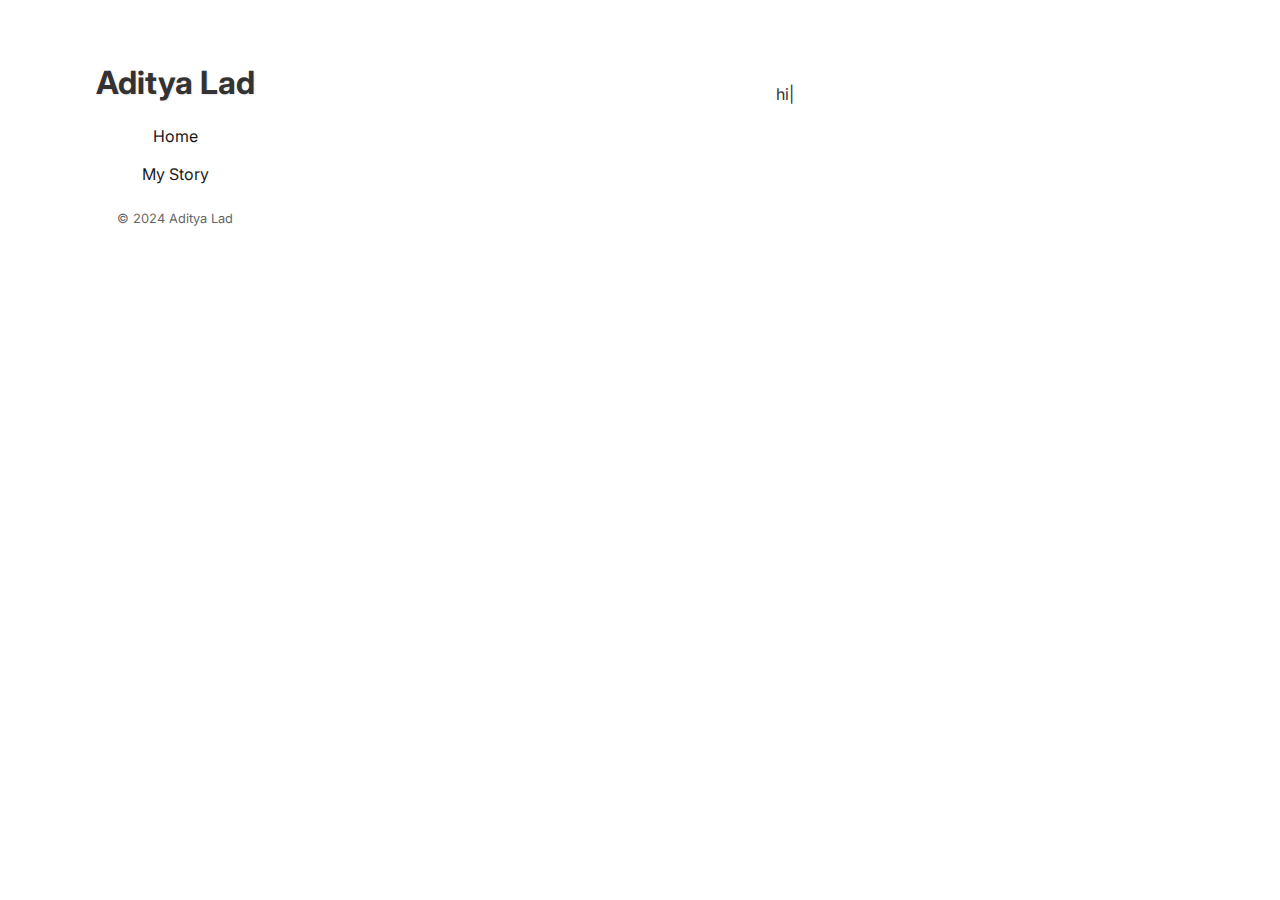
<file: index.html>
<!DOCTYPE html>
<html lang="en">
<head>
    <meta charset="UTF-8">
    <meta name="viewport" content="width=device-width, initial-scale=1.0">
    <title></title>
    <link rel="stylesheet" href="/static/css/styles.css">
    <link rel="stylesheet" href="https://fonts.googleapis.com/css2?family=Inter:wght@400;700&display=swap">
    
    <!-- Google tag (gtag.js) -->
    <script async src="https://www.googletagmanager.com/gtag/js?id=G-1TV6N3JCHJ"></script>
    <script>
      window.dataLayer = window.dataLayer || [];
      function gtag(){dataLayer.push(arguments);}
      gtag('js', new Date());
      gtag('config', 'G-1TV6N3JCHJ');
    </script>
</head>
<body id="main-page">
    <div class="container">
        
    <aside class="sidebar">
    <h1>Aditya Lad</h1>

    <nav>
        <ul>
            <li><a href="/">Home</a></li>
            <li><a href="/mystory.html">My Story</a></li>
        </ul>
         <footer>
        <p>&copy; 2024 Aditya Lad</p>
    </footer>
    </nav>
</aside>

        <div class="divider"></div>
        <main class="content">
            
<div class="container">
   <section class="typing-section">
       <p id="typing-effect"></p>
   </section>
</div>

        </main>
    </div>
    
        <script src="/static/js/typing-effect.js"></script>
    
</body>
</html>
</file>
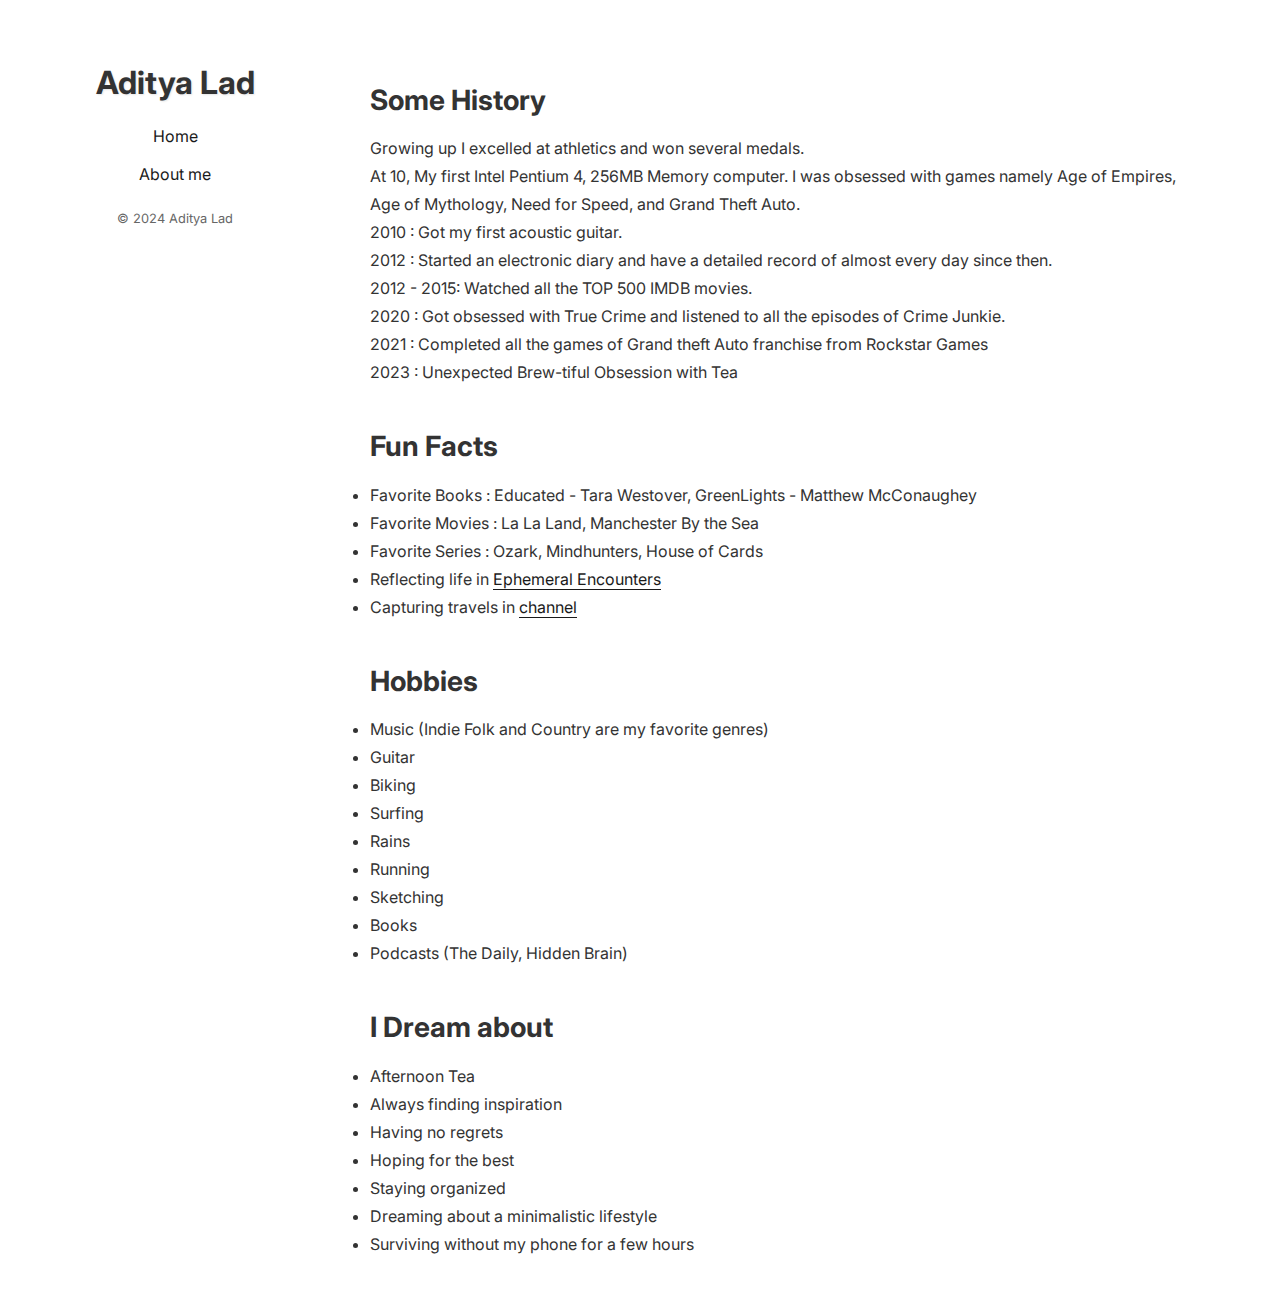
<file: about.html>
<!DOCTYPE html>
<html lang="en">
<head>
    <meta charset="UTF-8">
    <meta name="viewport" content="width=device-width, initial-scale=1.0">
    <title>About</title>
    <link rel="stylesheet" href="/static/css/styles.css">
    <link rel="stylesheet" href="https://fonts.googleapis.com/css2?family=Inter:wght@400;700&display=swap">
    
</head>
<body id="main-page">
    <div class="container">
        
            <aside class="sidebar">
    <h1>Aditya Lad</h1>

    <nav>
        <ul>
            <li><a href="/">Home</a></li>
            <li><a href="/about.html">About me</a></li>
        </ul>
         <footer>
        <p>&copy; 2024 Aditya Lad</p>
    </footer>
    </nav>
</aside>
        
        <div class="divider"></div>
        <main class="content">
            
<div class="container">
    <section>
        <h3>Some History</h3>
        <p>Growing up I excelled at athletics and won several medals.</p>
        <p>At 10, My first Intel Pentium 4, 256MB Memory computer. I was obsessed with games namely Age of Empires, Age of Mythology, Need for Speed, and Grand Theft Auto.</p>
        <p>2010 : Got my first acoustic guitar.</p>
        <p>2012 : Started an electronic diary and have a detailed record of almost every day since then.</p>
        <p>2012 - 2015: Watched all the TOP 500 IMDB movies.</p>
        <p>2020 : Got obsessed with True Crime and listened to all the episodes of Crime Junkie.</p>
        <p>2021 : Completed all the games of Grand theft Auto franchise from Rockstar Games</p>
        <p>2023 : Unexpected Brew-tiful Obsession with Tea </p>
    </section>

     <section>
        <h3>Fun Facts</h3>
         <ul>
             <li> Favorite Books : Educated - Tara Westover, GreenLights - Matthew McConaughey </li>
             <li> Favorite Movies : La La Land, Manchester By the Sea </li>
             <li> Favorite Series : Ozark, Mindhunters, House of Cards </li>
             <li>Reflecting life in <a href="https://www.notion.so/thunderous-titan/Ephemeral-Encounters-Indelible-Marks-cbda1448cda64737a6d5edfb52195c7e" target="_blank" rel="noopener noreferrer">Ephemeral Encounters</a></li>
             <li>Capturing travels in <a href="https://www.youtube.com/@AdityaLad7" target="_blank" rel="noopener noreferrer"> channel</a></li>
         </ul>
    </section>

    <section>
        <h3>Hobbies</h3>
        <ul>
            <li>Music (Indie Folk and Country are my favorite genres)</li>
            <li>Guitar</li>
            <li>Biking</li>
            <li>Surfing</li>
            <li>Rains</li>
            <li>Running</li>
            <li>Sketching</li>
            <li>Books</li>
            <li>Podcasts (The Daily, Hidden Brain)</li>
        </ul>
    </section>

    <section>
        <h3>I Dream about</h3>
        <ul>
            <li>Afternoon Tea</li>
            <li>Always finding inspiration</li>
            <li>Having no regrets </li>
            <li>Hoping for the best</li>
            <li>Staying organized</li>
            <li>Dreaming about a minimalistic lifestyle</li>
            <li>Surviving without my phone for a few hours</li>
        </ul>
    </section>

</div>

        </main>
    </div>
    
        <script src="/static/js/typing-effect.js"></script>
    
</body>
</html>
</file>
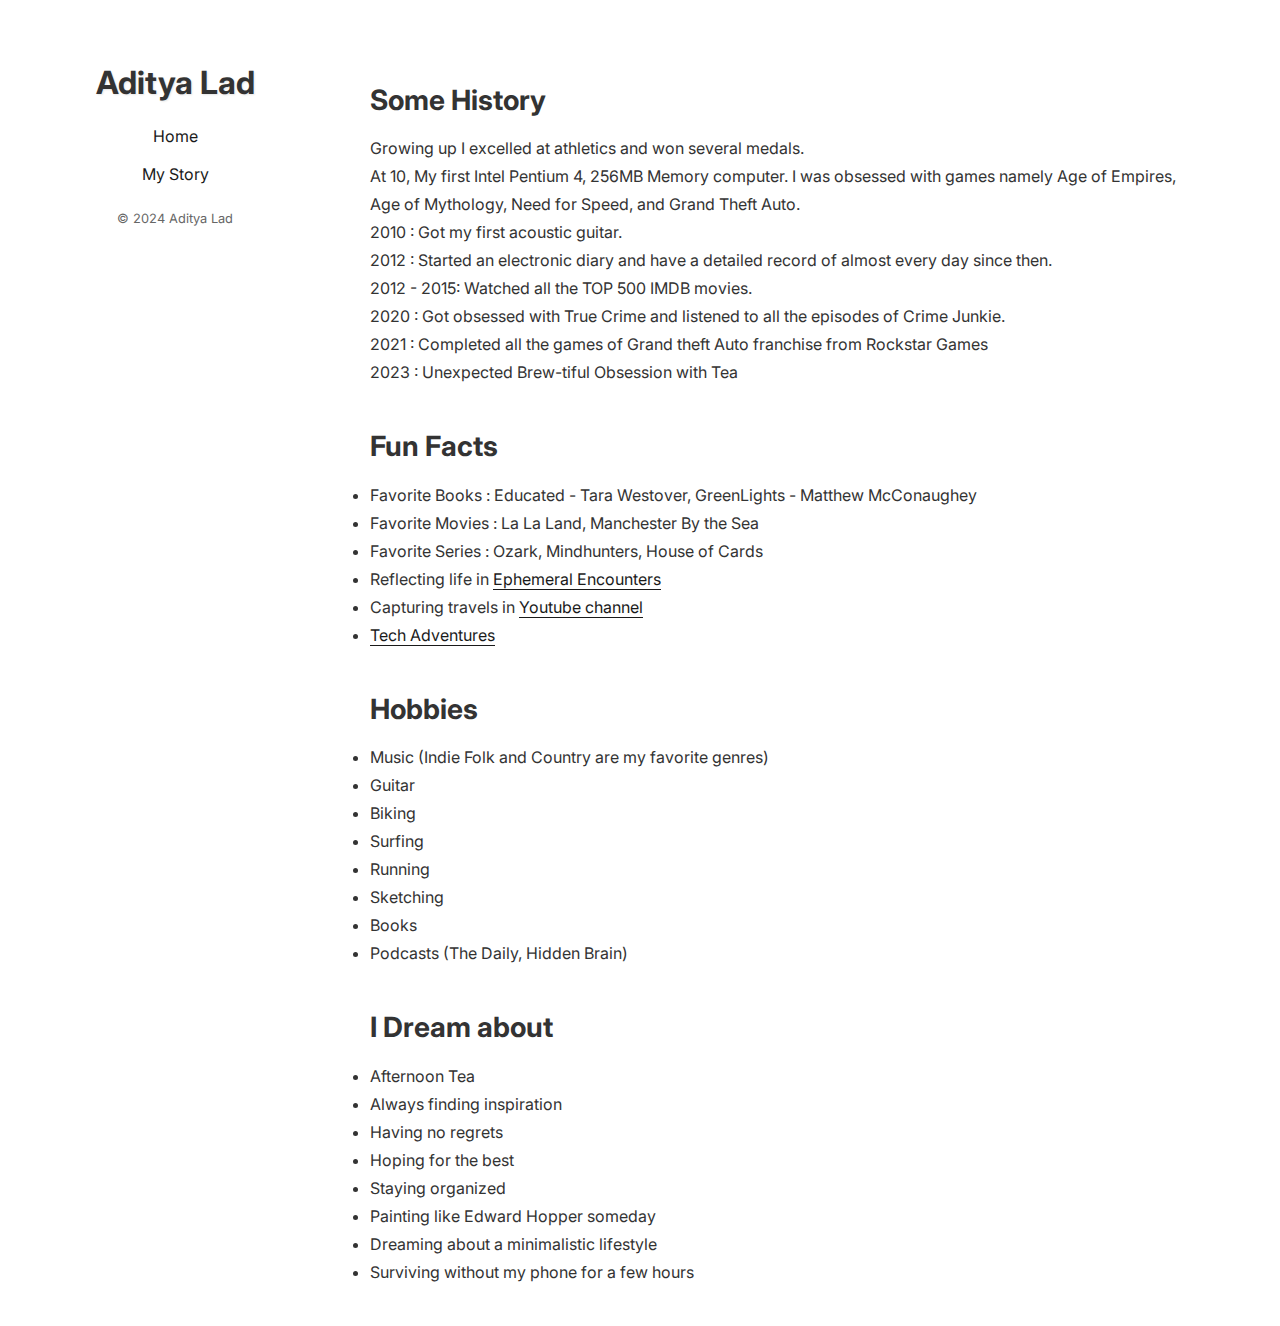
<file: mystory.html>
<!DOCTYPE html>
<html lang="en">
<head>
    <meta charset="UTF-8">
    <meta name="viewport" content="width=device-width, initial-scale=1.0">
    <title>About</title>
    <link rel="stylesheet" href="/static/css/styles.css">
    <link rel="stylesheet" href="https://fonts.googleapis.com/css2?family=Inter:wght@400;700&display=swap">
    
    <!-- Google tag (gtag.js) -->
    <script async src="https://www.googletagmanager.com/gtag/js?id=G-1TV6N3JCHJ"></script>
    <script>
      window.dataLayer = window.dataLayer || [];
      function gtag(){dataLayer.push(arguments);}
      gtag('js', new Date());
      gtag('config', 'G-1TV6N3JCHJ');
    </script>
</head>
<body id="main-page">
    <div class="container">
        
            <aside class="sidebar">
    <h1>Aditya Lad</h1>

    <nav>
        <ul>
            <li><a href="/">Home</a></li>
            <li><a href="/mystory.html">My Story</a></li>
        </ul>
         <footer>
        <p>&copy; 2024 Aditya Lad</p>
    </footer>
    </nav>
</aside>
        
        <div class="divider"></div>
        <main class="content">
            
<div class="container">
    <section>
        <h3>Some History</h3>
        <p>Growing up I excelled at athletics and won several medals.</p>
        <p>At 10, My first Intel Pentium 4, 256MB Memory computer. I was obsessed with games namely Age of Empires, Age of Mythology, Need for Speed, and Grand Theft Auto.</p>
        <p>2010 : Got my first acoustic guitar.</p>
        <p>2012 : Started an electronic diary and have a detailed record of almost every day since then.</p>
        <p>2012 - 2015: Watched all the TOP 500 IMDB movies.</p>
        <p>2020 : Got obsessed with True Crime and listened to all the episodes of Crime Junkie.</p>
        <p>2021 : Completed all the games of Grand theft Auto franchise from Rockstar Games</p>
        <p>2023 : Unexpected Brew-tiful Obsession with Tea </p>
    </section>

     <section>
        <h3>Fun Facts</h3>
         <ul>
             <li> Favorite Books : Educated - Tara Westover, GreenLights - Matthew McConaughey </li>
             <li> Favorite Movies : La La Land, Manchester By the Sea </li>
             <li> Favorite Series : Ozark, Mindhunters, House of Cards </li>
             <li>Reflecting life in <a href="https://www.notion.so/thunderous-titan/Ephemeral-Encounters-Indelible-Marks-cbda1448cda64737a6d5edfb52195c7e" target="_blank" rel="noopener noreferrer">Ephemeral Encounters</a></li>
             <li>Capturing travels in <a href="https://www.youtube.com/@AdityaLad7" target="_blank" rel="noopener noreferrer"> Youtube channel</a></li>
             <li> <a href="https://thunderous-titan.notion.site/9aa068cf41e7492eb4d86885d168d5cd?v=a652241dacd1437995a1ec8c55c19805" target="_blank" rel="noopener noreferrer"> Tech Adventures </a></li>
         </ul>
    </section>

    <section>
        <h3>Hobbies</h3>
        <ul>
            <li>Music (Indie Folk and Country are my favorite genres)</li>
            <li>Guitar</li>
            <li>Biking</li>
            <li>Surfing</li>
            <li>Running</li>
            <li>Sketching</li>
            <li>Books</li>
            <li>Podcasts (The Daily, Hidden Brain)</li>
        </ul>
    </section>

    <section>
        <h3>I Dream about</h3>
        <ul>
            <li>Afternoon Tea</li>
            <li>Always finding inspiration</li>
            <li>Having no regrets </li>
            <li>Hoping for the best</li>
            <li>Staying organized</li>
            <li>Painting like Edward Hopper someday</li>
            <li>Dreaming about a minimalistic lifestyle</li>
            <li>Surviving without my phone for a few hours</li>
        </ul>
    </section>

</div>

        </main>
    </div>
    
        <script src="/static/js/typing-effect.js"></script>
    
</body>
</html>
</file>
<file: static/css/styles.css>
/* Reset and Base Styles */
html {
    font-size: 100%;
    -webkit-text-size-adjust: 100%;
    -ms-text-size-adjust: 100%;
    box-sizing: border-box;
}

*, *:before, *:after {
    box-sizing: inherit;
    margin: 0;
    padding: 0;
    border: 0;
}

body {
    font-family: 'Inter', sans-serif;
    line-height: 1.75;
    color: #333;
    background-color: #fff;
    margin: 0;
    padding: 0;
    min-height: 100vh; /* Ensures body takes up at least the full height of the viewport */
}

/* Typography */
h1, h2, h3, h4, h5, h6 {
    margin: 2.75rem 0 1.05rem;
    line-height: 1.2;
}

h1 {
    font-size: 2.5em;
}

h2 {
    font-size: 2em;
}

h3 {
    font-size: 1.75em;
}

h4 {
    font-size: 1.5em;
}

h5 {
    font-size: 1.25em;
}

h6 {
    font-size: 1em;
}

/* Links */
a {
    color: #1a1a1a;
    text-decoration: none;
    border-bottom: 1px solid;
}

a:hover {
    border-bottom: 2px solid;
}

/* Container styles */
.container {
    max-width: 1200px;
    margin: 0 auto;
    padding: 20px;
    overflow: hidden; /* Ensures that floated elements are contained */
}

/* Sidebar styles */
.sidebar {
    width: 250px;
    padding-right: 20px;
    float: left; /* Float sidebar to the left */
    box-sizing: border-box;
    text-align: center; /* Center content in the sidebar */
}

.sidebar h1 {
    font-family: 'Inter', sans-serif;
    font-size: 2.0em;
    margin-bottom: 20px;
    color: #333;
    text-shadow: 1px 1px 2px rgba(0, 0, 0, 0.1);
}

.sidebar nav ul {
    list-style-type: none;
    padding: 0;
    margin: 0;
}

.sidebar nav ul li {
    margin-bottom: 10px;
}

.sidebar nav ul li a {
    border-bottom: none;
    color: #1a1a1a;
}
.sidebar footer {
    font-size: 0.8em;
    color: #666;
    text-align: center;
}

/* Divider styles */
.divider {
    width: 1px;
    background-color: #e0e0e0;
    margin: 0 20px;
    float: left; /* Float divider to the left */
    height: 100%; /* Ensure the divider spans the full height of the container */
}

/* Content styles */
.content {
    margin-left: 270px; /* Add margin to the left to accommodate the sidebar width and divider */
    padding-left: 20px;
    box-sizing: border-box;
}

/* Content Styles */
.content h2 {
    font-size: 2em;
    margin-bottom: 20px;
}

/* Tag List */
.tag-list {
    list-style-type: none;
    padding: 0;
}

.tag-list li {
    display: inline-block;
    margin-right: 10px;
    margin-bottom: 10px;
}

.tag-list li a {
    text-decoration: none;
    color: #1a1a1a;
    background-color: #f1f1f1;
    padding: 5px 10px;
    border-radius: 3px;
    border-bottom: none;
}

/* Code Blocks */
pre, code {
    font-size: 0.9em;
    background: #f9f9f9;
    border: 1px solid #ddd;
    border-radius: 3px;
}

pre {
    padding: 1em;
    overflow-x: auto;
}

pre code {
    border: none;
    padding: 0;
    background: none;
}

/* Tables */
table {
    width: 100%;
    border-collapse: collapse;
    margin: 1em 0;
}

th, td {
    padding: 0.5em;
    border: 1px solid #ddd;
}

thead, tr:nth-child(even) {
    background-color: #f8f8f8;
}

/* Typing Effect */
.typing-section {
    margin-top: 40px; /* Adjust to move the typing effect lower */
    text-align: center; /* Centers the typing effect horizontally */
    position: relative;
}

/* Typing Effect */
#typing-effect::after {
    content: '|';
    animation: blink 0.7s infinite;
}

@keyframes blink {
    0% { opacity: 1; }
    50% { opacity: 0; }
    100% { opacity: 1; }
}

.main-page #typing-effect {
    display: inline;
}

/* Footer Styles */
footer {
    padding: 10px;
    text-align: center;
    font-size: 0.8em;
    color: #666;
}

/* Responsive Design */
@media (max-width: 960px) {
    .container {
        padding: 10px;
    }

    .sidebar {
        width: 100%;
        padding-right: 0;
        margin-bottom: 30px;
        text-align: center;
        float: none; /* Remove floating */
    }

    .divider {
        width: 100%;
        height: 1px;
        margin: 20px 0;
        float: none; /* Remove floating */
    }

    .content {
        margin-left: 0;
        width: 100%;
        padding-left: 0;
        text-align: left; /* Align text to the left */
    }

    section {
        padding: 0 10px; /* Adjust padding for smaller screens */
    }
}

@media (max-width: 480px) {
    body {
        font-size: 16px;
    }

    h1 {
        font-size: 2em;
    }

    h2 {
        font-size: 1.75em;
    }

    h3 {
        font-size: 1.5em;
    }

    .container {
        padding: 10px;
    }

    .sidebar {
        padding: 10px;
    }

    .content {
        padding: 10px;
        text-align: left; /* Align text to the left */
    }

    section {
        padding: 0 5px; /* Adjust padding for very small screens */
    }
}
</file>
